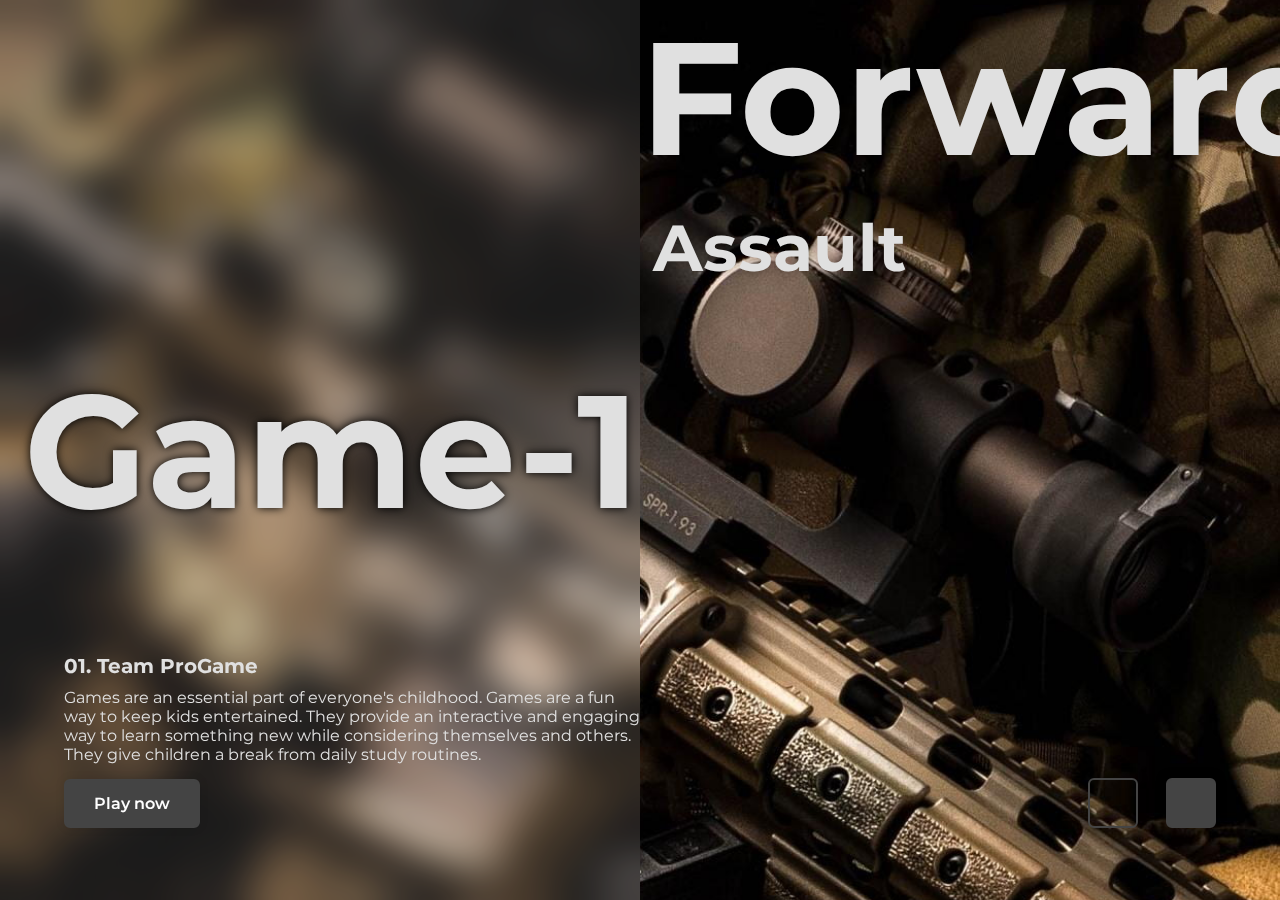
<file: index.html>
<html>
    <head>
        <title>Games</title>
        <link rel="stylesheet" href="style.css">
    </head>
<body>
    <section class="banner">
        <div class="slider">
            <div class="slide active">
                <img src="image2.jpg" alt="">
                <div class="left-info">
                    <div class="penetrte-blur">
                        <h1>Game-1</h1>
                    </div>
                    <div class="content">
                        <h3>01. Team ProGame</h3>
                        <p>Games are an essential part of everyone's childhood. Games are a fun way to keep kids entertained. They provide an interactive and engaging way to learn something new while considering themselves and others. They give children a break from daily study routines.</p>
                        <a href="game.html" class="btn">Play now</a>
                    </div>
                </div>
                <div class="right-info">
                    <h1>Forward</h1>
                    <h3>Assault</h3>
                </div>
            </div>

            <div class="slide">
                <img src="image1.jpg" alt="">
                <div class="left-info">
                    <div class="penetrte-blur">
                        <h1>Game-2</h1>
                    </div>
                    <div class="content">
                        <h3>02. Crazy-Grand-prix </h3>
                        <p>Games are an essential part of everyone's childhood. Games are a fun way to keep kids entertained. They provide an interactive and engaging way to learn something new while considering themselves and others. They give children a break from daily study routines.</p>
                        <a href="game2.html" class="btn">Play now </a>
                    </div>
                </div>
                <div class="right-info">
                    <h1>grand</h1>
                    <h3>prix</h3>
                </div>
            </div>

            
        </div>

        <div class="slide">
            <img src="image3.jpg" alt="">
            <div class="left-info">
                <div class="penetrte-blur">
                    <h1>Game-3</h1>
                </div>
                <div class="content">
                    <h3>03. diepio </h3>
                    <p>Games are an essential part of everyone's childhood. Games are a fun way to keep kids entertained. They provide an interactive and engaging way to learn something new while considering themselves and others. They give children a break from daily study routines.</p>
                    <a href="game3.html" class="btn">Play now </a>
                </div>
            </div>
            <div class="right-info">
                <h1>DIEP</h1>
                <h3>IO</h3>
            </div>
        </div>
    </div>
        <div class="navigation">
            <span class="prev-btn"><i class="fa-solid fa-chevron-left fa-3x"></i></span>
            <span class="next-btn"><i class="fa-solid fa-chevron-right fa-3x"></i></span>
        </div>
        
    </section>
    <script src="script.js"></script>
</body>
</html>
</file>
<file: style.css>
@import url('https://fonts.googleapis.com/css2?family=Montserrat:ital,wght@0,300;0,400;0,500;0,600;0,700;0,800;1,900&display=swap');

*{
    margin: 0;
    padding: 0;
    box-sizing: border-box;
    font-family: 'Montserrat', sans-serif;
}

:root{
    font-size: 62.5%;
    --primary-bg-color: #121212;
    --secondary-bg-color: #1d1d1d;
    --text-color-light: #e0e0e0;
    --text-color-dark: #333;
    --btn-bg-color: #444;
    --btn-hover-bg-color: #fff;
    --btn-text-color: #fff;
    --btn-hover-text-color: #444;
}

body {
    background-color: var(--primary-bg-color);
    color: var(--text-color-light);
    transition: background-color 0.3s ease;
}

.header{
    position: fixed;
    top: 0;
    left: 0;
    width: 100%;
    padding: 30px 5%;
    background: var(--secondary-bg-color);
    display: flex;
    align-items: center;
    z-index: 5;
}

.logo{
    font-size: 30px;
    color: var(--text-color-light);
    text-decoration: none;
    font-weight: 700;
}

.social{
    margin: 0 auto 0 50px;
}

.social a{
    display: inline-flex;
    justify-content: center;
    text-align: center;
    width: 40px;
    height: 40px;
    background: transparent;
    border: 2px solid var(--text-color-light);
    border-radius: 6px;
    text-decoration: none;
    transition: all 0.5s ease;
}

.social a:hover{
    background: var(--text-color-light);
}

.social a i{
    display: flex;
    font-size: 25px;
    color: var(--text-color-light);
    padding-top: 6px;
    transition: all 0.5s ease;
}

.social a:hover i{
    color: var(--primary-bg-color);
}

.navbar a{
    font-size: 18px;
    color: var(--text-color-light);
    text-decoration: none;
    font-weight: 500;
    margin-left: 30px;
    text-shadow: 0 0 10px rgba(0, 0, 0, 0.2);
}

.banner{
    position: relative;
    width: 100%;
    height: 100vh;
    overflow-x: hidden;
}

.slider .slide{
    position: absolute;
    width: 100%;
    height: 100vh;
}

.slide img{
    position: absolute;
    object-fit: cover;
    width: 100%;
    height: 100%;
    pointer-events: none;
    opacity: 0;
    transition: 0.3s ease;
}



.slide.active img{
    opacity: 1;
}

.slide .left-info{
    position: absolute;
    top: 0;
    left: 0;
    width: 50%;
    height: 100%;
    transform: translateX(-100%);
    transition: 0s;
}

.slide.active .left-info{
    transform: translateX(0);
    z-index: 1;
    transition: 1s ease;
}

.left-info .penetrte-blur{
    position: absolute;
    width: 100%;
    height: 100%;
    background: rgba(255, 255, 255, 0.1);
    backdrop-filter: blur(20px);
    display: flex;
    justify-content: flex-end;
    align-items: center;
}

.penetrte-blur h1{
    font-size: 160px;
    color: var(--text-color-light);
    text-shadow: 0 0 10px rgba(0, 0, 0, 5);
}

.left-info .content{
    position: absolute;
    bottom: 8%;
    left: 10%;
    color: var(--text-color-light);
}

.content h3{
    font-size: 20px;
}

.content p{
    font-size: 16px;
    margin: 10px 0 1.5rem;
}

.content .btn{
    display: inline-block;
    padding: 1.3rem 2.8rem;
    background: var(--btn-bg-color);
    border: 2px solid var(--btn-bg-color);
    border-radius: 6px;
    box-shadow: 0 0 10px rgba(0, 0, 0, 0.1);
    font-size: 1.6rem;
    color: var(--btn-text-color);
    text-decoration: none;
    font-weight: 600;
    transition: all 0.5s ease;
}

.content .btn:hover{
    background: var(--btn-hover-bg-color);
    color: var(--btn-hover-text-color);
}

.slide .right-info{
    position: absolute;
    top: 0;
    right: 0;
    width: 50%;
    display: flex;
    flex-direction: column;
    justify-content: center;
    transform: translateX(100%);
    transition: 0s;
}

.slide.active .right-info{
    transform: translateX(0);
    z-index: 1;
    transition: 1s ease;
}

.right-info h1{
    font-size: 160px;
    color: var(--text-color-light);
    text-shadow: 
        0 1px 0 #ccc,
        0 2px 0 #c9c9c9,
        0 3px 0 #bbb,
        0 4px 0 #b9b9b9,
        0 5px 0 #aaa,  
        0 6px 1px rgba(0, 0, 0, 0.1),  
        0 0px 5px rgba(0, 0, 0, 0.1),  
        0 1px 3px rgba(0, 0, 0, 0.3),  
        0 3px 5px rgba(0, 0, 0, 0.2),  
        0 5px 10px rgba(0, 0, 0, 0.25),  
        0 10px 10px rgba(0, 0, 0, 0.2),  
        0 20px 20px rgba(0, 0, 0, 0.15),  
        ;
}

.right-info h3{
    position: absolute;
    font-size: 65px;
    color: var(--text-color-light);
    text-shadow: 0 0 10px rgba(0, 0, 0, 0.3);
    transform: translateY(190%);
    margin-left: 1.3rem;
}

.navigation {
    position: absolute;
    bottom: 8%;
    right: 5%;
    z-index: 99;
}

.navigation span {
    display: inline-flex;
    width: 5rem;
    height: 5rem;
    background: var(--btn-bg-color);
    border: 2px solid var(--btn-bg-color);
    box-shadow: 0 0 10px rgba(0, 0, 0, 0.5);
    cursor: pointer;
    margin-left: 2.5rem;
    border-radius: 6px;
    align-items: center;
    justify-content: center;
}

.navigation span:nth-child(1) {
    background: transparent;
}

.navigation span:nth-child(1):hover {
    background: var(--btn-hover-bg-color);
}

/* Icon styles */
.navigation span i {
    font-size: 2.5rem; /* Adjust the size if necessary */
    color: var(--text-color-light);
    transition: all .5s ease;
}

.navigation span:nth-child(1) i {
    color: var(--btn-hover-text-color);
}

.navigation span:nth-child(1):hover i {
    color: var(--text-color-light);
}

/* Hover effect on the icon inside the span */
.navigation span:hover i {
    color: var(--btn-hover-text-color);
}
</file>
